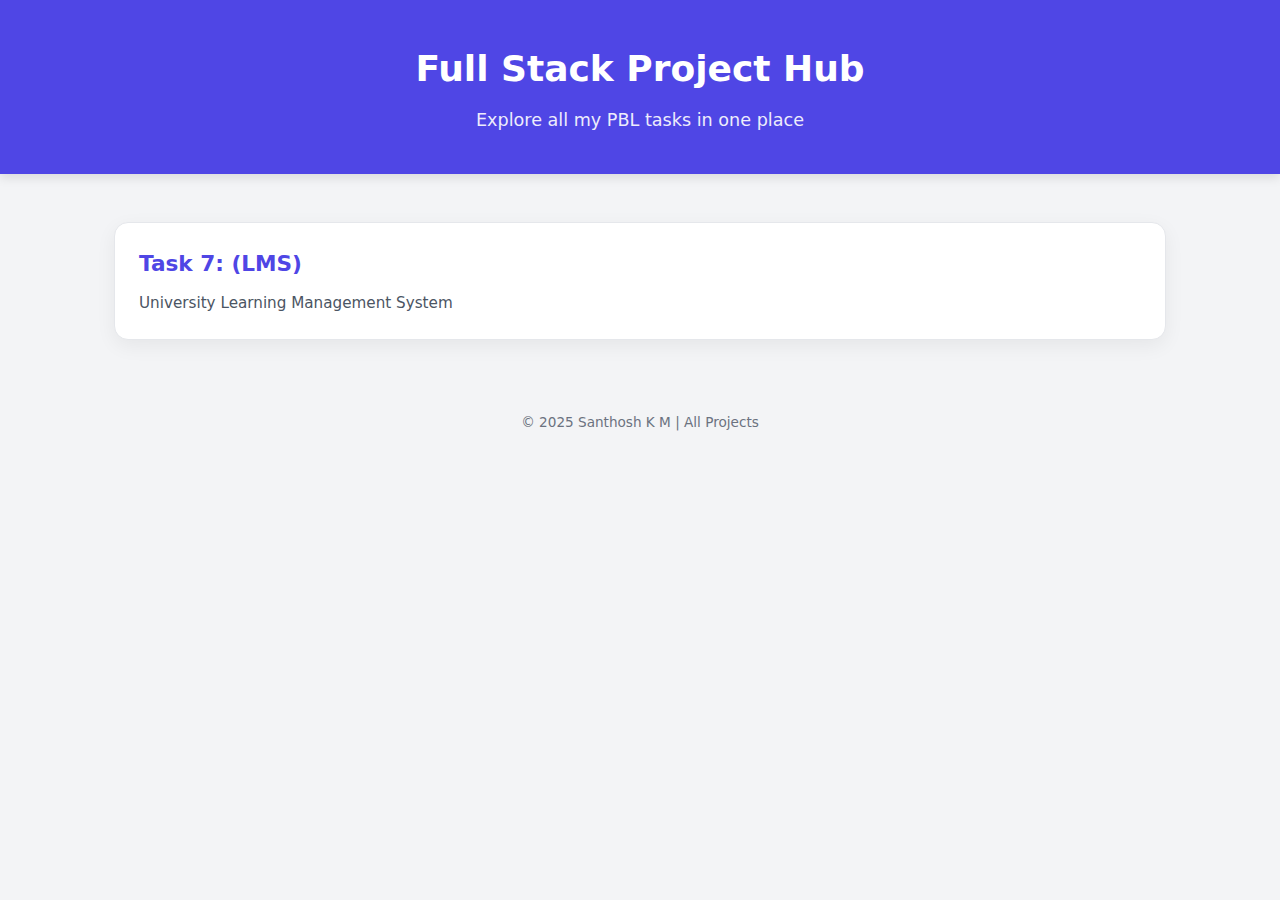
<file: index.html>
<!DOCTYPE html>
<html lang="en">
<head>
  <meta charset="UTF-8">
  <meta name="viewport" content="width=device-width, initial-scale=1.0">
  <title>My Full Stack Project Hub</title>

  <!-- Main Styles -->
  <link rel="stylesheet" href="assets/css/styles.css">
</head>
<body>

  <!--  HEADER  -->
  <header class="header">
    <h1 class="header__title">Full Stack Project Hub</h1>
    <p class="header__subtitle">Explore all my PBL tasks in one place</p>
  </header>

  <!--  PROJECTS  -->
  <main class="projects">

    <!-- Task 6 -->
    <a href="LMS/index.html" class="project-card">
      <h2 class="project-card__title">
        Task 7: (LMS)
      </h2>
      <p class="project-card__desc">
        University Learning Management System
      </p>
    </a>

  </main>

  <!--  FOOTER  -->
  <footer class="footer">
    © 2025 Santhosh K M | All Projects
  </footer>

</body>
</html>
</file>
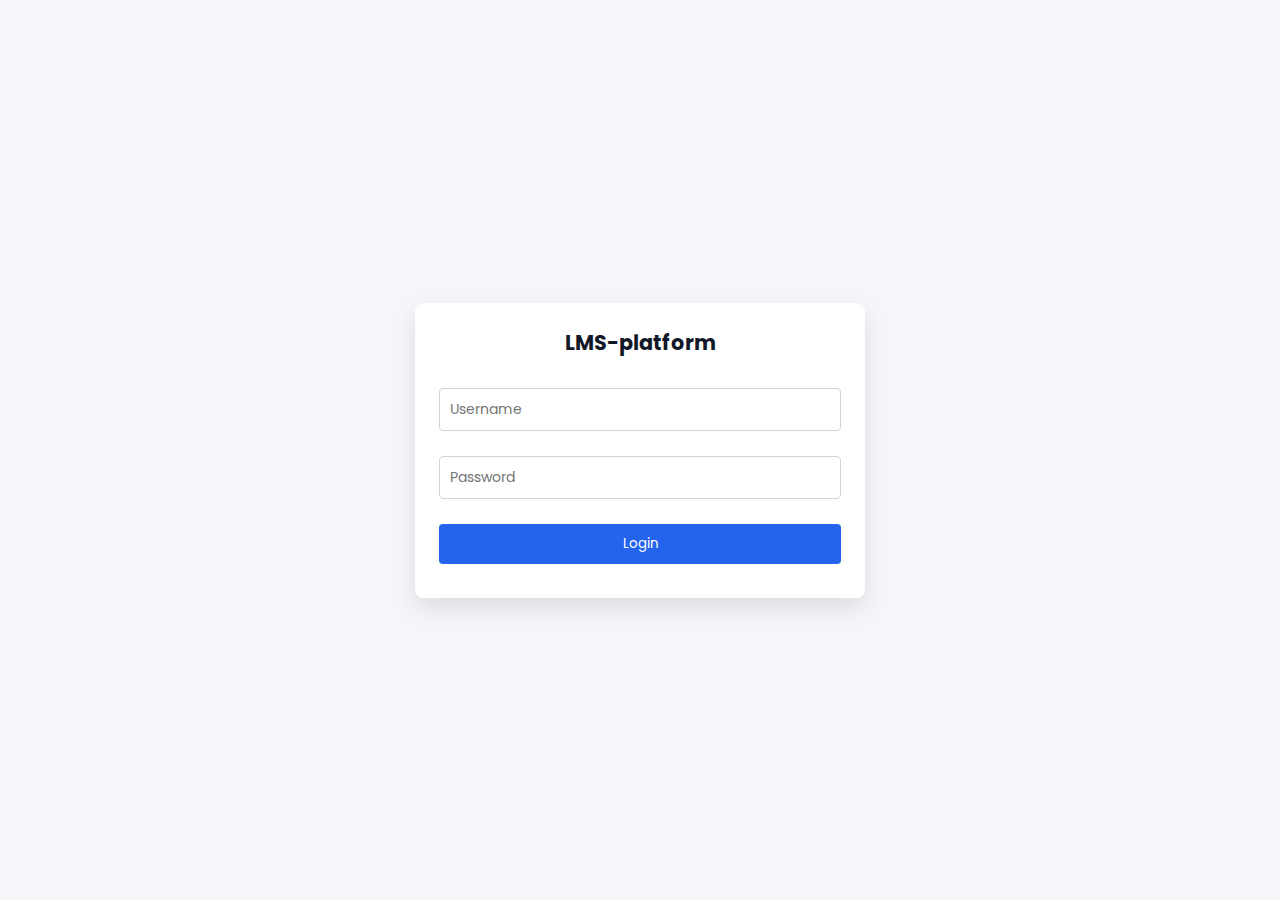
<file: LM/index.html>
<!DOCTYPE html>
<html lang="en">
<head>
    <meta charset="UTF-8">
    <meta name="viewport" content="width=device-width, initial-scale=1.0">
    <title>LMS - Platform</title>
    <link rel="stylesheet" href="css/main.css">
    <link rel="stylesheet" href="css/layout.css">
    <link rel="stylesheet" href="css/components.css">
</head>
<body>
    
    <form id="loginForm" class="login-card">
        <h2>LMS-platform</h2>
        <input type="text" id="username" placeholder="Username">
        <input type="password" id="password" placeholder="Password">
        <button type="submit">Login</button>
        <p id="errorMsg"></p>
    </form>

    <script src="js/auth.js"></script>
</body>
</html>
</file>
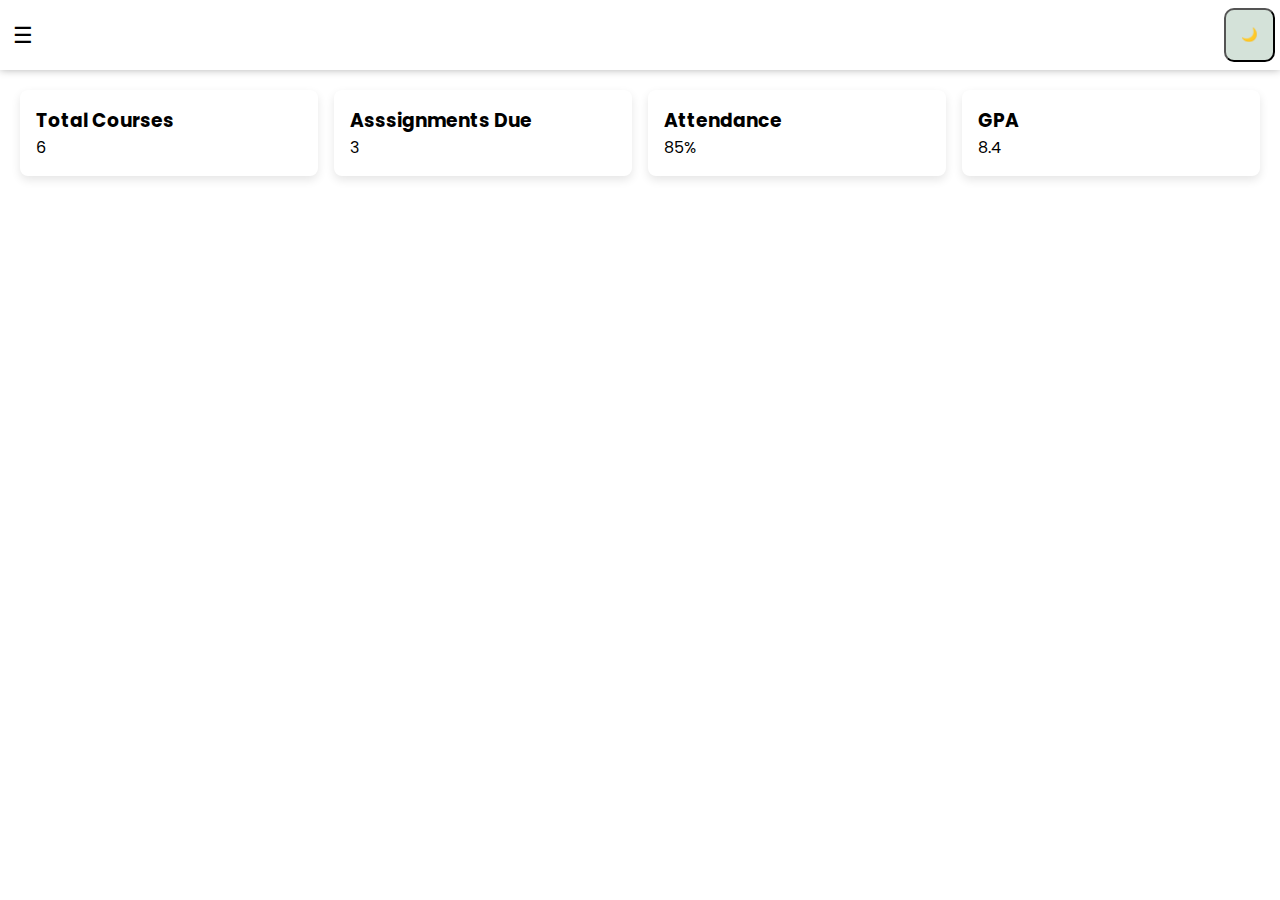
<file: LM/dashboard.html>
<!DOCTYPE html>
<html lang="en">
<head>
    <meta charset="UTF-8">
    <meta name="viewport" content="width=device-width, initial-scale=1.0">
    <title>LMS - Platform</title>
    <link rel="stylesheet" href="css/components.css">
</head>
<body>
    <!-- sidebar -->
    <div id="navbar">
        <button id="menuBtn">☰</button>
        <button id="themeToggle">🌙</button>
    </div>

    <aside id="sidebar" class="sidebar">
        <ul class="sidebar-container">
           <li  data-page="dashboard.html" class="sidebar-item">Dashboard</li>
            <li data-page="courses.html" class="sidebar-item">Courses</li>
           <li data-page="assignments.html" class="sidebar-item">Assignments</li>
           <li data-page="profile.html" class="sidebar-item">Profile</li>
        </ul>
    </aside>
    <!-- main content -->
        <div id="dashboardCards" class="cards-container"></div>
     <script src="js/dashboard.js"></script>
     <script src="js/theme.js"></script>
</body>
</html>
</file>
<file: assets/css/styles.css>
* {
  margin: 0;
  padding: 0;
  box-sizing: border-box;
}

body {
  font-family: system-ui, -apple-system, BlinkMacSystemFont, "Segoe UI", sans-serif;
  background-color: #f3f4f6; 
  color: #1f2937; 
  line-height: 1.6;
}

/*  HEADER  */
.header {
  background-color: #4f46e5; 
  color: #ffffff;
  text-align: center;
  padding: 2.5rem 1rem;
  box-shadow: 0 4px 10px rgba(0,0,0,0.1);
}

.header__title {
  font-size: 2.25rem;
  font-weight: 700;
}

.header__subtitle {
  margin-top: 0.5rem;
  font-size: 1.1rem;
  opacity: 0.9;
}

/*  PROJECTS GRID  */
.projects {
  max-width: 1100px;
  margin: auto;
  padding: 3rem 1.5rem;

  display: grid;
  grid-template-columns: repeat(auto-fit, minmax(280px, 1fr));
  gap: 2rem;
}

/*  PROJECT CARD  */
.project-card {
  background-color: #ffffff;
  padding: 1.5rem;
  border-radius: 14px;
  text-decoration: none;
  color: inherit;

  border: 1px solid #e5e7eb;
  box-shadow: 0 6px 20px rgba(0,0,0,0.06);

  transition: all 0.25s ease;
}

.project-card:hover {
  border-color: #4f46e5;
  transform: translateY(-6px);
  box-shadow: 0 14px 30px rgba(0,0,0,0.12);
}

/*  CARD CONTENT  */
.project-card__title {
  font-size: 1.35rem;
  font-weight: 600;
  color: #4f46e5;
  margin-bottom: 0.6rem;
}

.project-card__desc {
  font-size: 0.95rem;
  color: #4b5563;
}

/*  FOOTER  */
.footer {
  text-align: center;
  padding: 1.5rem;
  font-size: 0.85rem;
  color: #6b7280;
}
</file>
<file: LM/css/layout.css>
/* Layout.css */

body {
    min-height: 100vh;
    background-color: var(--bg-color);
    display: flex;
    justify-content: center;
    align-items: center;
}
</file>
<file: LM/css/components.css>
@import url('./main.css');

/* component.css */

.login-card {
    background: #fff;
    width: 450px;
    padding: 24px;
    border-radius: 8px;
    box-shadow: 0 10px 25px rgba(0, 0, 0, 0.1);
}

.login-card h2{
    text-align: center;
    margin-bottom: 30px;
    font-size: 1.3rem;
    color: var(--text-color);
}

.login-card input {
    width: 100%;
    padding: 10px;
    margin-bottom: 25px;
    border: 1px solid var(--border-color);
    border-radius: 4px;
    font-size: 14px;
}

.login-card button {
    width: 100%;
    padding: 10px;
    background-color: var(--primary-color);
    color: white;
    border: none;
    border-radius: 4px;
    cursor: pointer;
}

.login-card button:hover {
    background-color: var(--hover-color);
}

#errorMsg {
    text-align: center;
    margin-top: 10px;
    font-size: 13px;
}


/* Side-Bar */

.sidebar {
    width: 220px;
    height: 100vh;
    background: #FBFAFF;
    color: #fff;
    position: fixed;
    left: -220px;
    transition: left 0.3s ease;
}

.sidebar.active {
    left: 0;
}

#menuBtn {
    background: none;
    border: none;
    width: 35px;
    font-size: 22px;
    cursor: pointer;
}
#menuBtn.menuBtn-active{
    background: #7D53F6;
    color: white;
    border-radius: 10px;
}

#menuBtn:hover {
    background: hsl(255, 90%, 75%);
    color: white;
    border-radius: 10px;
    box-shadow: 0 0 5px hsla(0, 0%, 0%, 0.2);
}

#navbar {
    background: hsl(0, 3%, 100%);
    width: 100%;
    padding: 5px;
    height: 70px;
    box-shadow: 0 0 8px hsla(0, 0%, 0%, 0.3);
    display: flex;
    align-items: center;
    justify-content: space-between;
}

.sidebar-item {
    padding: 10px 15px;
    margin: 5px 2px;
    font-weight: 600;
    border-radius: 10px;
    color: #183241;
}

.sidebar-item:hover {
    background-color: hsla(255, 90%, 75%, 0.7);
}

a{
    text-decoration: none;
    all: unset;
    cursor: pointer;
}
.sidebar-item.sidebar-active, .sidebar:first-child {
    background-color: #7D53F6;
    color: #fff;
}

/* Dashboards Cards */

.cards-container {
    display: grid;
    grid-template-columns: repeat(auto-fit, minmax(180px, 1fr));
    gap: 16px;
    margin: 20px;
}

.card {
    background: white;
    padding: 16px;
    border-radius: 8px;
    box-shadow: 0 4px 10px rgba(0, 0, 0, 0.1);
}

/* courses  */
.course-container {
    display: grid;
    grid-template-columns: repeat(auto-fit, minmax(250px, 1fr));
    gap: 16px;
    padding: 20px;
}
.course-card {
    background: white;
    padding: 16px;
    border-radius: 8px;
    box-shadow: 0 4px 10px rgba(0, 0, 0, 0.1);
}
.status {
    display: inline-block;
    margin-top: 10px;
    padding: 4px 8px;
    border-radius: 12px;
    font-size: 12px;
    color: white;
}
.status.active{
    background: #dcfce7;
    color: #166534;
}
.status.completed{
    background: #e5e7eb;
    color: #374151;
}

/* assignments */
.assignment-card{
    background: white;
    padding: 16px;
    border-radius: 8px;
    box-shadow: 0 4px 4px rgba(0, 0, 0, 0.1);
}
.assignment-card button{
    margin-top: 10px;
    padding: 6px 12px;
    cursor: pointer;
}
.status.pending { color: orange;}
.status.submitted { color: green;}
.status.late { color: red;}

.profile-card{
    background: rgb(205, 195, 195);
    padding: 20px;
    width: 300px;
    border-radius: 8px;
}
 .profile-card input{
    width: 100%;
    margin-bottom: 10px;
    padding: 15px;
 }
 .profile-card button
 {
    padding: 8px 12px;
    cursor: pointer;
    background-color: #532fbc;
    border-radius: 10px;
 }
 #profile
 {
    display: flex;
    min-width: 100vh;
    justify-content: center;
    align-items: center;
 }
 #themeToggle
 {
    padding: 15px;
    background-color: #d4e2d9;
    border-radius: 10px;
 }
 body.dark {
  background: #111827;
  color: #f9fafb;
}
body.dark .card{
     background: #1f2937;
  color: white;
}
body.dark .sidebar{
     background: #1f2937;
  color: white; 
}

body.dark .sidebar-item
{
     background: #1f2937;
  color: white;
}

body.dark #navbar
{
     background: #1f2937;
  color: white;
}

body.dark .profile-card,
body.dark .course-card,
body.dark .assignment-card {
  background: #1f2937;
  color: white;
}
#navbar li {
  padding: 10px;
  cursor: pointer;
}

#navbar li.active {
  background: #2563eb;
  color: white;
}
</file>
<file: LM/css/main.css>
@import url('https://fonts.googleapis.com/css2?family=Poppins');

/* main.css */

/* Reset */
* {
    margin: 0;
    padding: 0;
    box-sizing: border-box;
    font-family: Poppins, sans-serif;
}

html { font-size: 16px;}

/* Global colors */
:root {
    --primary-color: hsl(221, 83%, 53%);
    --bg-color: #f4f6f9;
    --text-color: #111827;
    --border-color: #d1d5db;
    --hover-color: hsl(221, 83%, 43%);
};
</file>
